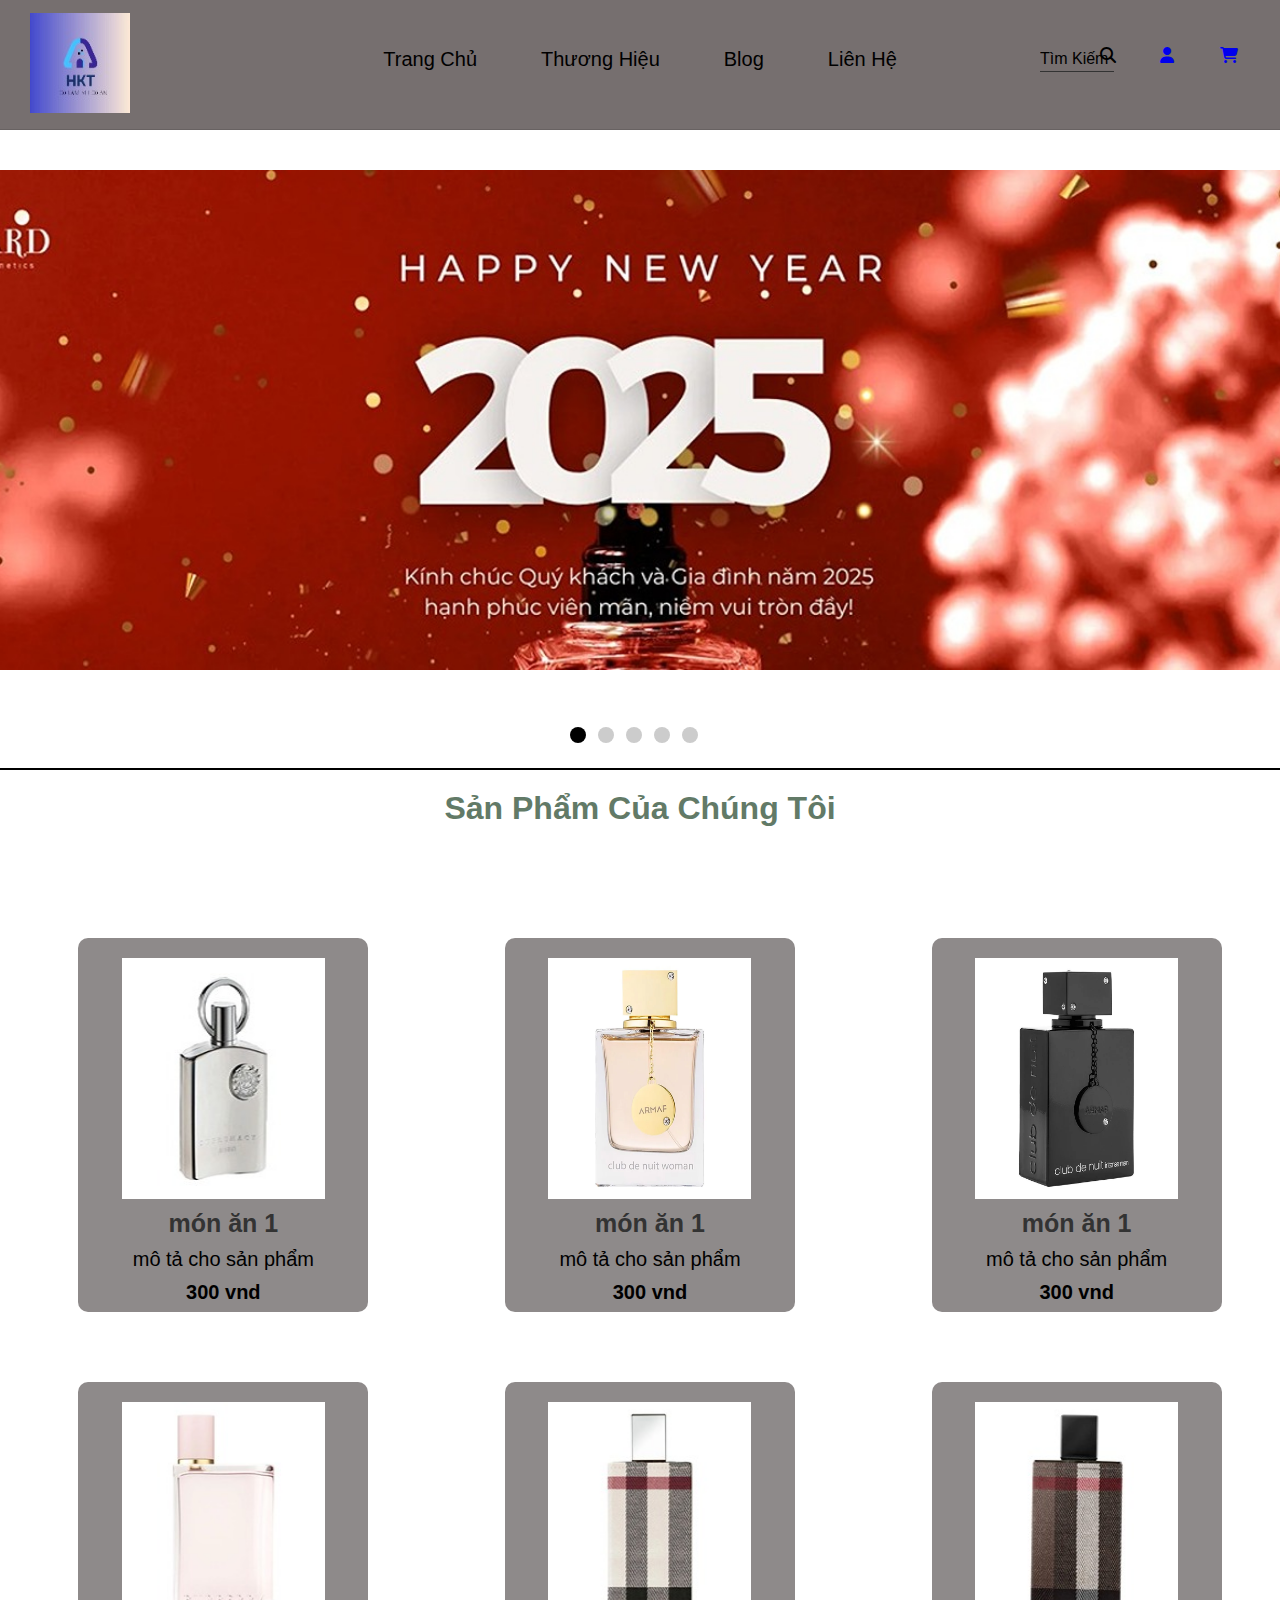
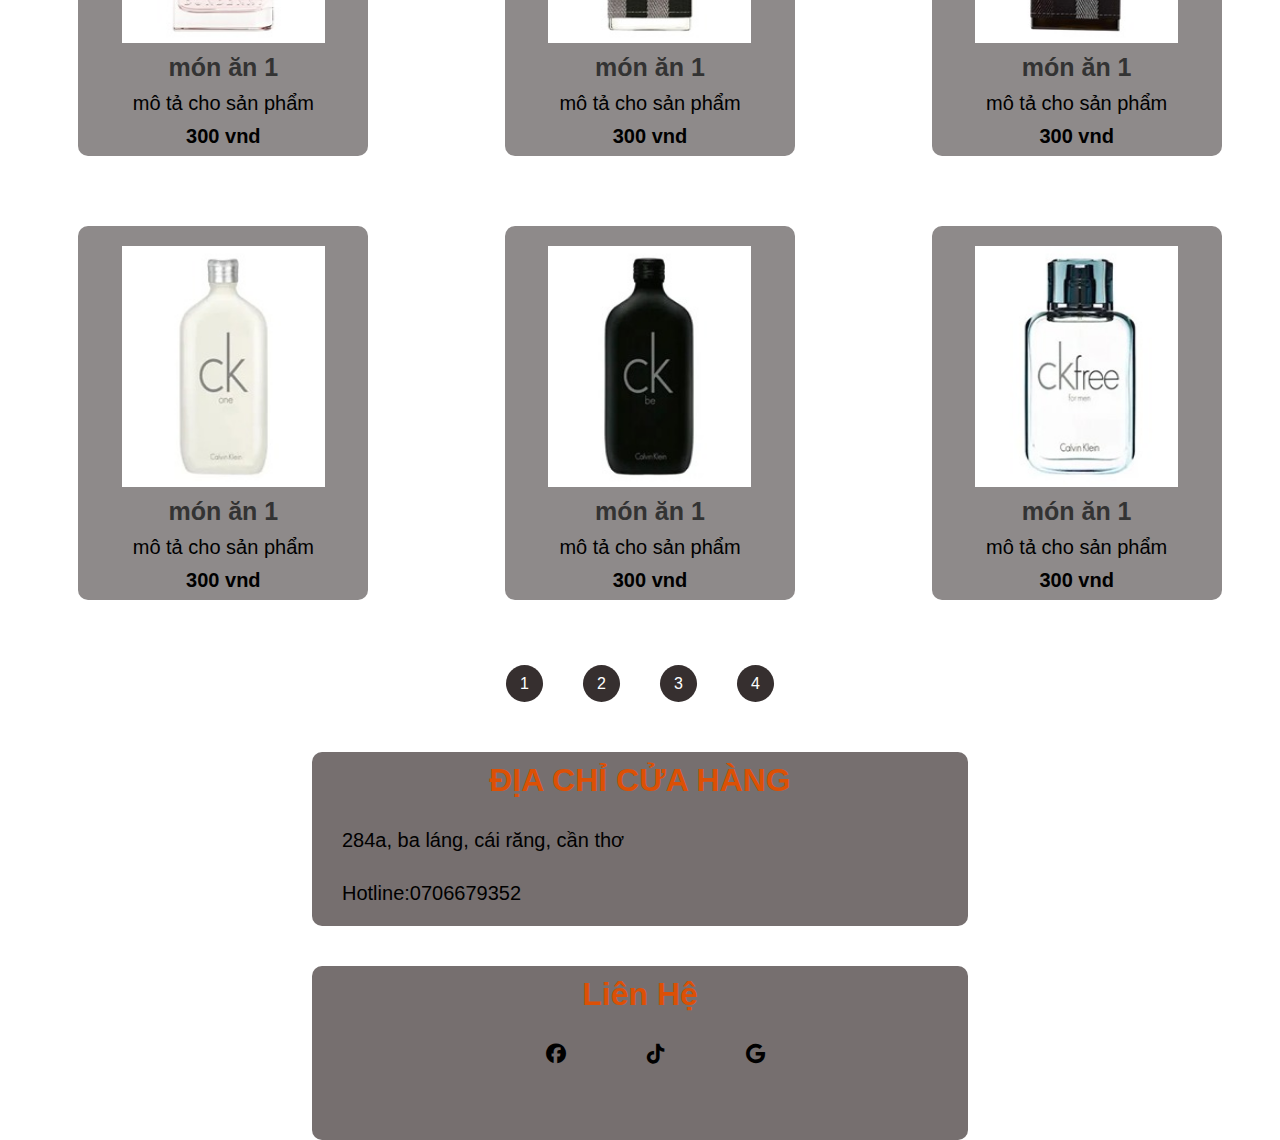
<file: index.html>
<!DOCTYPE html>
<html lang="en">
  <head>
    <meta charset="UTF-8" />
    <meta name="viewport" content="width=device-width, initial-scale=1.0" />
    <title>wed Nguuu</title>
    <link rel="stylesheet" href="style.css" />
    <link
      rel="stylesheet"
      href="https://cdnjs.cloudflare.com/ajax/libs/font-awesome/6.7.2/css/all.min.css"
      integrity="sha512-Evv84Mr4kqVGRNSgIGL/F/aIDqQb7xQ2vcrdIwxfjThSH8CSR7PBEakCr51Ck+w+/U6swU2Im1vVX0SVk9ABhg=="
      crossorigin="anonymous"
      referrerpolicy="no-referrer"
    />
    <link
      rel="stylesheet"
      href="https://cdnjs.cloudflare.com/ajax/libs/font-awesome/6.7.0/css/all.min.css"
      integrity="sha512-9xKTRVabjVeZmc+GUW8GgSmcREDunMM+Dt/GrzchfN8tkwHizc5RP4Ok/MXFFy5rIjJjzhndFScTceq5e6GvVQ=="
      crossorigin="anonymous"
      referrerpolicy="no-referrer"
    />
  </head>
  <body>
    <div id="wrapper">
      <header id="header">
        <div href="" class="logo">
          <img src="image/logo.jpg2.jfif" alt="" />
        </div>
        <div id="menu" class="hidden">
          <li class="item"><a href="index.html">Trang Chủ</a></li>
          <li class="item">
            <a href="#" class="brand">Thương Hiệu</a>
            <!-- Brand Form -->
            <div id="form-brand" class="overlay">
              <div class="form-content">
                <h2>Danh sách thương hiệu</h2>
                <ul class="list-brand">
                  <li class="item">
                    <a href="afnan.html">
                      <img src="/image/th_1_11zon.jpeg" alt="Brand 1" />
                    </a>
                  </li>
                  <li class="item">
                    <a href="">
                      <img src="/image/th_2_11zon.jpeg" alt="Brand 2" />
                    </a>
                  </li>
                  <li class="item">
                    <a href="">
                      <img src="/image/th_3_11zon.jpeg" alt="Brand 3" />
                    </a>
                  </li>
                  <li class="item">
                    <a href="">
                      <img src="/image/th_5_11zon.jpeg" alt="Brand 3" />
                    </a>
                  </li>
                </ul>
                <button class="close-btn">Đóng</button>
              </div>
            </div>
          </li>
          <li class="item"><a href="">Blog</a></li>
          <li class="item"><a href="">Liên Hệ</a></li>
        </div>
        <div id="actions">
          <li class="item">
            <input type="text" placeholder="Tìm Kiếm" class="search" /><i
              class="fa-solid fa-magnifying-glass"
            ></i>
          </li>
          <li class="item">
            <a href="login.html"><i class="fa-solid fa-user"></i></a>
          </li>
          <li class="item">
            <a href="cart.html"><i class="fa-solid fa-cart-shopping"></i></a>
          </li>
        </div>
      </header>
      <div id="banner">
        <div class="aspect">
          <img src="/image/br1.jpeg" />
          <img src="/image/br2.jpg" />
          <img src="/image/br3.jpg" />
          <img src="/image/br4.jpg" />
          <img src="/image/br5.jpg" />
        </div>
        <div class="dot-container">
          <div class="dot active"></div>
          <div class="dot"></div>
          <div class="dot"></div>
          <div class="dot"></div>
          <div class="dot"></div>
        </div>
      </div>
      <div id="wp-products">
        <h2>Sản Phẩm Của Chúng Tôi</h2>
        <div id="list-products">
          <div class="item">
            <a href="chitiet.html"><img src="image/sp_1.jpeg" alt="" /></a>
            <div class="name">món ăn 1</div>
            <div class="decs">mô tả cho sản phẩm</div>
            <div class="price">300 vnd</div>
          </div>
          <div class="item">
            <a href="chitiet.html"><img src="image/sp12.webp" alt="" /></a>
            <div class="name">món ăn 1</div>
            <div class="decs">mô tả cho sản phẩm</div>
            <div class="price">300 vnd</div>
          </div>
          <div class="item">
            <img src="image/sp13.webp" alt="" />
            <div class="name">món ăn 1</div>
            <div class="decs">mô tả cho sản phẩm</div>
            <div class="price">300 vnd</div>
          </div>
          <div class="item">
            <img src="image/sp5_11zon.jpeg" alt="" />
            <div class="name">món ăn 1</div>
            <div class="decs">mô tả cho sản phẩm</div>
            <div class="price">300 vnd</div>
          </div>
          <div class="item">
            <img src="image/sp6_11zon.jpeg" alt="" />
            <div class="name">món ăn 1</div>
            <div class="decs">mô tả cho sản phẩm</div>
            <div class="price">300 vnd</div>
          </div>
          <div class="item">
            <img src="image/sp7_11zon.jpeg" alt="" />
            <div class="name">món ăn 1</div>
            <div class="decs">mô tả cho sản phẩm</div>
            <div class="price">300 vnd</div>
          </div>
          <div class="item">
            <img src="image/sp8_11zon.jpeg" alt="" />
            <div class="name">món ăn 1</div>
            <div class="decs">mô tả cho sản phẩm</div>
            <div class="price">300 vnd</div>
          </div>
          <div class="item">
            <img src="image/sp9_11zon.jpeg" alt="" />
            <div class="name">món ăn 1</div>
            <div class="decs">mô tả cho sản phẩm</div>
            <div class="price">300 vnd</div>
          </div>
          <div class="item">
            <img src="image/sp10_11zon.jpeg" alt="" />
            <div class="name">món ăn 1</div>
            <div class="decs">mô tả cho sản phẩm</div>
            <div class="price">300 vnd</div>
          </div>
        </div>
        <div class="list-pace">
          <div class="item">
            <a href="">1</a>
          </div>
          <div class="item">
            <a href="">2</a>
          </div>
          <div class="item">
            <a href="">3</a>
          </div>
          <div class="item">
            <a href="">4</a>
          </div>
        </div>
      </div>
      <div id="footer">
        <ul id="footer-tile">
          <div class="item">
            <h3>ĐỊA CHỈ CỬA HÀNG</h3>
            <div class="address">284a, ba láng, cái răng, cần thơ</div>
            <div class="phone">Hotline:0706679352</div>
          </div>
          <div class="item">
            <h3>Liên Hệ</h3>
            <ul id="icon">
              <div id="faceb" class="fb">
                <i class="fa-brands fa-facebook"></i>
              </div>
              <div id="tikk" class="tiktok">
                <i class="fa-brands fa-tiktok"></i>
              </div>
              <div id="gg"><i class="fa-brands fa-google"></i></div>
            </ul>
          </div>
        </ul>
      </div>
    </div>
    <script src="script.js"></script>
  </body>
</html>
</file>
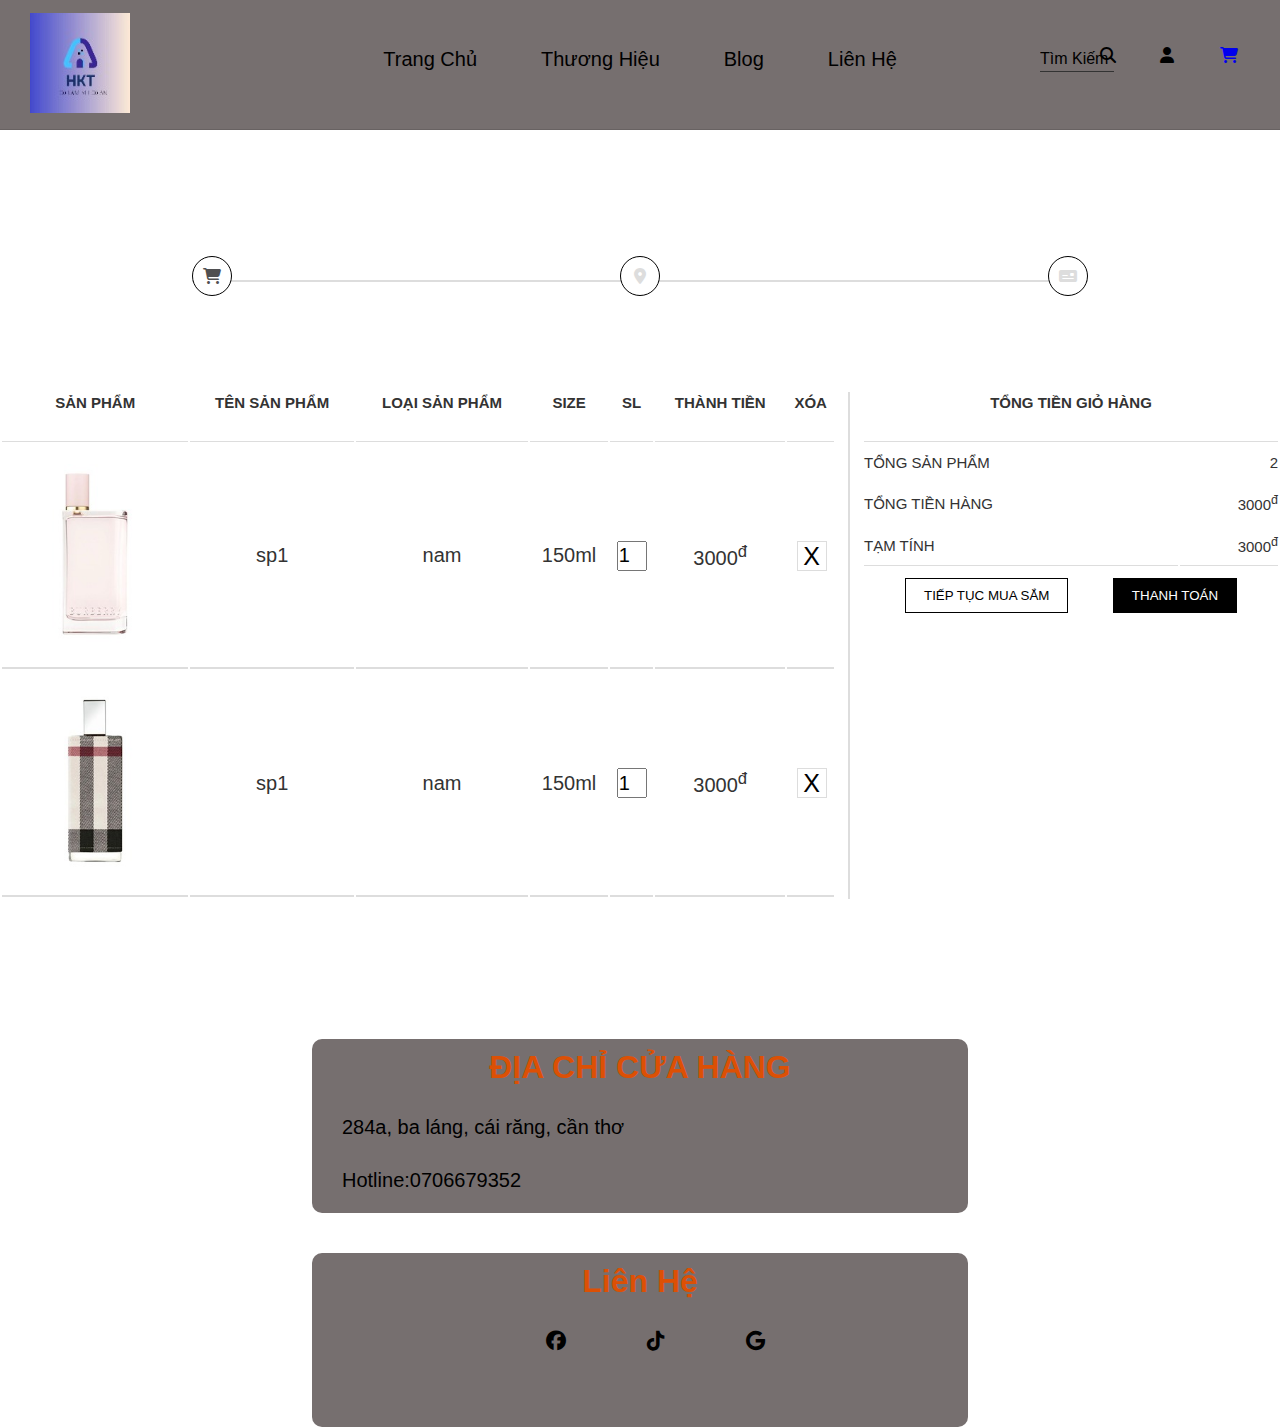
<file: cart.html>
<!DOCTYPE html>
<html lang="en">
    <head>
            <meta charset="UTF-8" />
            <meta name="viewport" content="width=device-width, initial-scale=1.0" />
            <title>wed Nguuu</title>
            <link rel="stylesheet" href="style.css" />
            <link
            rel="stylesheet"
            href="https://cdnjs.cloudflare.com/ajax/libs/font-awesome/6.7.2/css/all.min.css"
            integrity="sha512-Evv84Mr4kqVGRNSgIGL/F/aIDqQb7xQ2vcrdIwxfjThSH8CSR7PBEakCr51Ck+w+/U6swU2Im1vVX0SVk9ABhg=="
            crossorigin="anonymous"
            referrerpolicy="no-referrer"
            />
            <link
            rel="stylesheet"
            href="https://cdnjs.cloudflare.com/ajax/libs/font-awesome/6.7.0/css/all.min.css"
            integrity="sha512-9xKTRVabjVeZmc+GUW8GgSmcREDunMM+Dt/GrzchfN8tkwHizc5RP4Ok/MXFFy5rIjJjzhndFScTceq5e6GvVQ=="
            crossorigin="anonymous"
            referrerpolicy="no-referrer"
            />
    </head>
        <body>
            <div id="wrapper">
                <header id="header">
                    <div href="" class="logo">
                    <img src="image/logo.jpg2.jfif" alt="" />
                    </div>
                    <div id="menu" class="hidden">
                    <li class="item"><a href="index.html">Trang Chủ</a></li>
                    <li class="item">
                        <a href="#" class="brand">Thương Hiệu</a>
                        <!-- Brand Form -->
                        <div id="form-brand" class="overlay">
                        <div class="form-content">
                            <h2>Danh sách thương hiệu</h2>
                            <ul class="list-brand">
                            <li class="item">
                                <a href="">
                                <img src="/image/th_1_11zon.jpeg" alt="Brand 1" />
                                </a>
                            </li>
                            <li class="item">
                                <a href="">
                                <img src="/image/th_2_11zon.jpeg" alt="Brand 2" />
                                </a>
                            </li>
                            <li class="item">
                                <a href="">
                                <img src="/image/th_3_11zon.jpeg" alt="Brand 3" />
                                </a>
                            </li>
                            <li class="item">
                                <a href="">
                                <img src="/image/th_5_11zon.jpeg" alt="Brand 3" />
                                </a>
                            </li>
                            </ul>
                            <button class="close-btn">Đóng</button>
                        </div>
                        </div>
                    </li>
                    <li class="item"><a href="">Blog</a></li>
                    <li class="item"><a href="">Liên Hệ</a></li>
                    </div>
                    <div id="actions">
                    <li class="item">
                        <input type="text" placeholder="Tìm Kiếm" class="search"/><i
                        class="fa-solid fa-magnifying-glass"
                        ></i>
                    </li>
                    <li class="item"><i class="fa-solid fa-user"></i></li>
                    <li class="item"><a href="cart.html"><i class="fa-solid fa-cart-shopping"></i></a></li>
                    </div>
                </header>
                <!--------------------cart-->
                <section class="cart">
                    <div class="container">
                        <div class="cart-top-wrap">
                            <div class="cart-top">
                                <div class="cart-top-cart cart-top-item">
                                    <i class="fa-solid fa-cart-shopping"></i>
                                </div>
                                <div class="cart-top-adress cart-top-item">
                                    <i class="fa-solid fa-location-dot"></i>
                                </div>
                                <div class="cart-top-payment cart-top-item">
                                    <i class="fa-solid fa-money-check"></i>
                                </div>
                            </div>
                        </div>
                    </div>
                    <div class="container">
                        <div class="cart-container-row">
                            <div class="cart-container-left">
                                <table>
                                    <tr>
                                        <th>Sản Phẩm</th>
                                        <th>Tên Sản Phẩm</th>
                                        <th>Loại sản Phẩm</th>
                                        <th>Size </th>
                                        <th>SL</th>
                                        <th>Thành Tiền </th>
                                        <th>Xóa </th>
                                    </tr>
                                    <tr>
                                        <td><img src="/image/sp5_11zon.jpeg"></td>
                                        <td><p>sp1</p></td>
                                        <td><p>nam</p></td>
                                        <td><p>150ml</p></td>
                                        <td><input type="number" value="1" min="1"></td>
                                        <td><p>3000<sup>đ </sup></p></td>
                                        <td><span>X</span></td>
                                    </tr>
                                    <tr>
                                        <td><img src="/image/sp6_11zon.jpeg"></td>
                                        <td><p>sp1</p></td>
                                        <td><p>nam</p></td>
                                        <td><p>150ml</p></td>
                                        <td><input type="number" value="1" min="1"></td>
                                        <td><p>3000<sup>đ </sup></p></td>
                                        <td><span>X</span></td>
                                    </tr>
                                </table>
                            </div>
                            <div class="cart-container-right">
                                <table>
                                    <tr>
                                        <th colspan="2">TỔNG TIỀN GIỎ HÀNG  </th>
                                    </tr>
                                    <tr>
                                        <td>TỔNG SẢN PHẨM</td>
                                        <td>2</td>
                                    </tr>
                                    <tr>
                                        <td>TỔNG TIỀN HÀNG</td>
                                        <td><p>3000<sup>đ </sup></p></td>
                                    </tr>
                                    <tr>
                                        <td>TẠM TÍNH</td>
                                        <td><p>3000<sup>đ </sup></p></td>
                                    </tr>
                                </table>
                                <div class="cart-content-right-button">
                                    <a href="index.html"><button class="btn1">TIẾP TỤC MUA SẮM</button></a>
                                    <a href="delivery.html"><button class="btn2">THANH TOÁN </button></a>
                                </div>
                            </div>
                        </div>
                    </div>
                </section>
                <!-------------footer-->
                <section>
                    <div id="footer">
                    <ul id="footer-tile">
                    <div class="item">
                        <h3>ĐỊA CHỈ CỬA HÀNG</h3>
                        <div class="address">284a, ba láng, cái răng, cần thơ</div>
                        <div class="phone">Hotline:0706679352</div>
                    </div>
                    <div class="item">
                        <h3>Liên Hệ</h3>
                        <ul id="icon">
                        <div class="fb"><i class="fa-brands fa-facebook"></i></div>
                        <div class="tiktok"><i class="fa-brands fa-tiktok"></i></div>
                        <div id="gg">
                            <a "><i class="fa-brands fa-google"></i></a>
                        </div>
                        </ul>
                    </div>
                    </ul>
                </div>
                </section>
            </div>
            <script src="script.js"></script> 
        </body>
    </html>
</file>
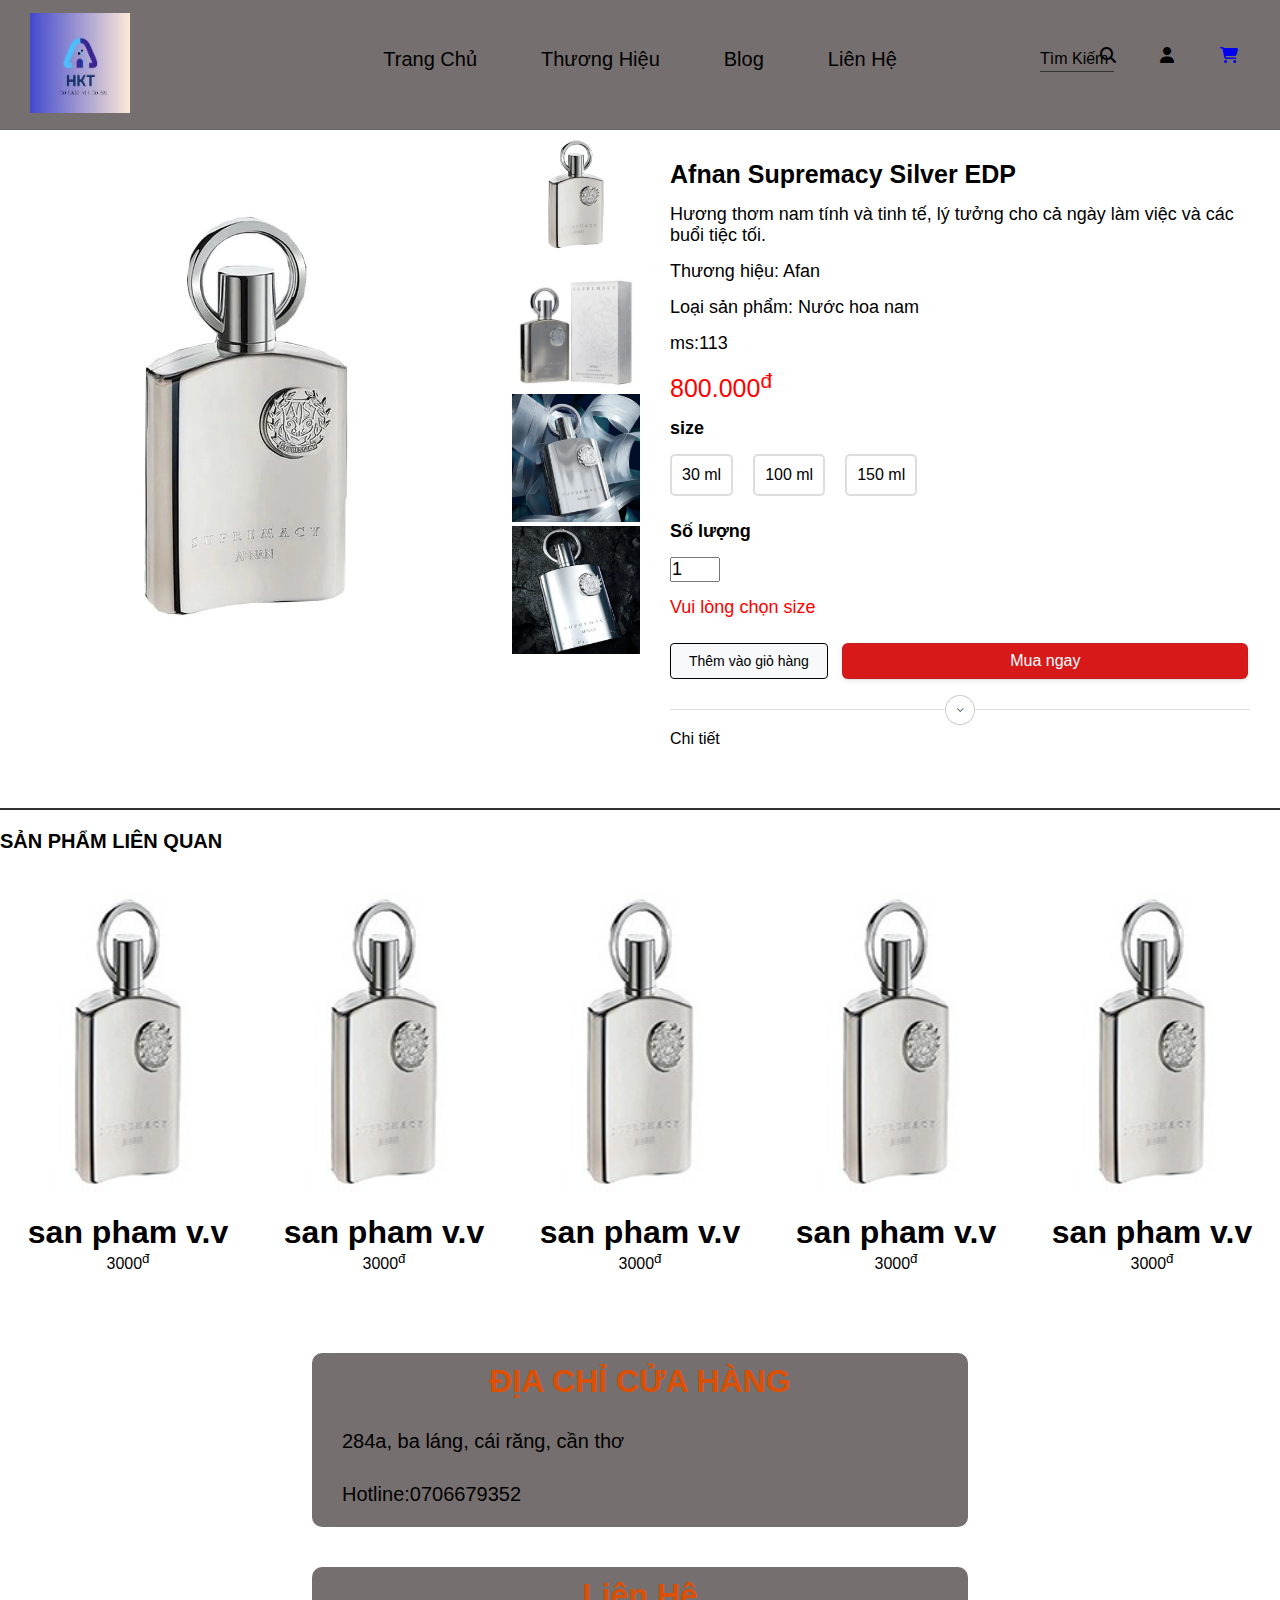
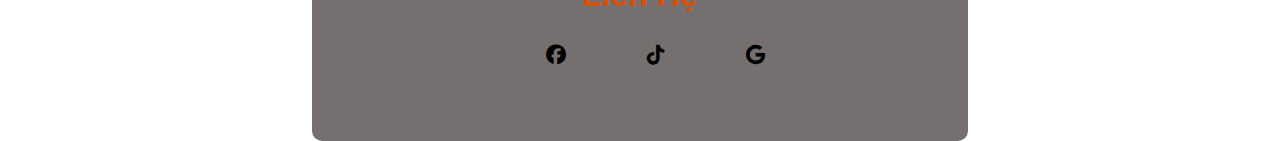
<file: chitiet.html>
<!DOCTYPE html>
<html lang="en">
  <head>
    <meta charset="UTF-8" />
    <meta name="viewport" content="width=device-width, initial-scale=1.0" />
    <title>wed Nguuu</title>
    <link rel="stylesheet" href="style.css" />
    <link
      rel="stylesheet"
      href="https://cdnjs.cloudflare.com/ajax/libs/font-awesome/6.7.2/css/all.min.css"
      integrity="sha512-Evv84Mr4kqVGRNSgIGL/F/aIDqQb7xQ2vcrdIwxfjThSH8CSR7PBEakCr51Ck+w+/U6swU2Im1vVX0SVk9ABhg=="
      crossorigin="anonymous"
      referrerpolicy="no-referrer"
    />
    <link
      rel="stylesheet"
      href="https://cdnjs.cloudflare.com/ajax/libs/font-awesome/6.7.0/css/all.min.css"
      integrity="sha512-9xKTRVabjVeZmc+GUW8GgSmcREDunMM+Dt/GrzchfN8tkwHizc5RP4Ok/MXFFy5rIjJjzhndFScTceq5e6GvVQ=="
      crossorigin="anonymous"
      referrerpolicy="no-referrer"
    />
  </head>
  <body>
    <div id="wrapper">
      <header id="header">
        <div href="" class="logo">
          <img src="image/logo.jpg2.jfif" alt="" />
        </div>
        <div id="menu" class="hidden">
          <li class="item"><a href="index.html">Trang Chủ</a></li>
          <li class="item">
            <a href="#" class="brand">Thương Hiệu</a>
            <!-- Brand Form -->
            <div id="form-brand" class="overlay">
              <div class="form-content">
                <h2>Danh sách thương hiệu</h2>
                <ul class="list-brand">
                  <li class="item">
                    <a href="">
                      <img src="/image/th_1_11zon.jpeg" alt="Brand 1" />
                    </a>
                  </li>
                  <li class="item">
                    <a href="">
                      <img src="/image/th_2_11zon.jpeg" alt="Brand 2" />
                    </a>
                  </li>
                  <li class="item">
                    <a href="">
                      <img src="/image/th_3_11zon.jpeg" alt="Brand 3" />
                    </a>
                  </li>
                  <li class="item">
                    <a href="">
                      <img src="/image/th_5_11zon.jpeg" alt="Brand 3" />
                    </a>
                  </li>
                </ul>
                <button class="close-btn">Đóng</button>
              </div>
            </div>
          </li>
          <li class="item"><a href="">Blog</a></li>
          <li class="item"><a href="">Liên Hệ</a></li>
        </div>
        <div id="actions">
          <li class="item">
            <input type="text" placeholder="Tìm Kiếm" class="search"/><i
            class="fa-solid fa-magnifying-glass"
            ></i>
        </li>
          <li class="item"><i class="fa-solid fa-user"></i></li>
          <li class="item"><a href="cart.html"><i class="fa-solid fa-cart-shopping"></i></a></li>
        </div>
      </header>
      <section class="products">
        <div class="contaner">
          <div class="products-content">
            <div class="products-left">
              <div class="products-left-big-img">
                <img src="image/afnan_1.jpg" alt="" />
              </div>
              <div class="products-left-small-img">
                <img src="image/afnan_1.jpg" alt="" />
                <img src="image/afnan_2-300x300.jpg" alt="" />
                <img src="image/afnanr_3.jpg" alt="" />
                <img src="image/afnan_4.jpg" alt="" />
              </div>
            </div>
            <div class="products-right">
              <div class="products-right-name">
                <h2>Afnan Supremacy Silver EDP</h2>
                <p>
                  Hương thơm nam tính và tinh tế, lý tưởng cho cả ngày làm việc
                  và các buổi tiệc tối.
                </p>
                <p>Thương hiệu: Afan</p>
                <p>Loại sản phẩm: Nước hoa nam</p>
                <p>ms:113</p>
              </div>
              <div class="products-right-price">
                <p>800.000<sup>đ</sup></p>
              </div>
              <div class="products-right-size">
                <p style="font-weight: bold">size</p>
                <div class="size">
                  <div class="size-option" onclick="selectSize(this)">
                      30 ml
                  </div>
                  <div class="size-option" onclick="selectSize(this)">
                      100 ml
                  </div>
                  <div class="size-option" onclick="selectSize(this)">
                      150 ml
                  </div>
              </div>
              </div>
              <div class="quantity">
                <p style="font-weight: bold">Số lượng</p>
                <input type="number" min="0" value="1" />
                <p style="color: red">Vui lòng chọn size</p>
              </div>
              <div class="products-content-button">
                <button>Thêm vào giỏ hàng</button>
                <button>Mua ngay</button>
              </div>

              <div class="products-content-button-detail">
                <div class="products-content-button-top" onclick="btnchitiet()">
                  <img src="image/image-down.png" alt="" />
                </div>
                <div class="products-content-button-tile-content">
                  <p>Chi tiết</p>
                </div>

                <div class="product-content-button-tile"></div>
                <div
                  class="product-content-button-tile-detail"
                  style="line-height: 1.5"
                >
                  <div class="product-content-button-tile-detail-chitiet">
                    <p>Xuất xứ: Pháp</p>
                    <p>Năm phát hành: 2017</p>
                    <p>Nồng độ: Eau de Parfum (EDP)</p>
                    <p>Nhóm hương: Hoa Cỏ</p>
                    <p>Nhà chế tác: Quentin Bisch</p>
                    <p>
                      Phong cách: Lãng mạn (Romantic), Nữ tính (Feminine), Thoải
                      mái (Casual), Tươi mát (Fresh)
                    </p>
                    <p>Dịp sử dụng: Hàng ngày, Văn phòng, Mùa hè, Du lịch</p>

                    Parfums De Marly Delina là một chai nước hoa thuộc nhóm
                    hương Floral Fruity, ra mắt năm 2017. Được sáng tạo bởi nhà
                    pha chế nổi tiếng Quentin Bisch, Delina nổi bật với sự hòa
                    quyện hoàn hảo của các hương liệu tinh túy, mang lại một mùi
                    hương tinh tế và quyến rũ. <br />
                    Delina mở đầu với sự tươi mát của Rhubarb, Lychee và
                    Bergamot, tạo nên một cảm giác sảng khoái ngay từ những nốt
                    hương đầu tiên. Khi bước vào tầng hương giữa, mùi hương của
                    hoa hồng Thổ Nhĩ Kỳ và hoa mẫu đơn kết hợp với vanilla và xạ
                    hương, mang lại cảm giác ngọt ngào, nữ tính nhưng không kém
                    phần sang trọng. Cuối cùng, tầng hương cuối với Cashmeran,
                    Cedar và Haitian Vetiver, thêm vào một chút hương khói của
                    Incense, làm cho mùi hương trở nên ấm áp, bền lâu và lôi
                    cuốn. <br />
                    Hương thơm của Delina mang lại cảm giác thanh lịch và lôi
                    cuốn, phù hợp với môi trường sang trọng như các sự kiện quan
                    trọng, buổi tiệc tối hoặc các buổi hẹn hò lãng mạn. Đây là
                    một mùi hương dễ gây ấn tượng và làm say đắm lòng người.
                    <br />
                    Thuộc nhóm hương Floral Fruity, Delina phù hợp với những
                    người phụ nữ yêu thích sự nữ tính, tinh tế và lãng mạn.
                    Những người sử dụng mùi hương này thường có gu thẩm mỹ cao,
                    biết cách chăm chút cho bản thân và luôn muốn tạo ra ấn
                    tượng đặc biệt trong mắt người đối diện. Họ là những người
                    tự tin, thanh lịch và không ngại nổi bật.
                  </div>
                </div>
              </div>
            </div>
          </div>
        </div>
      </section>
      <!-----------------product-ralated----------->

      <section class="product-relate">
        <div class="product-related-tile">
          <p>SẢN PHẨM LIÊN QUAN</p>
        </div>
        <div class="product-content">
          <div class="product-content-item">
            <a href="chitiet.html"><img src="image/sp_1.jpeg" alt="" /></a>
            <h1>san pham v.v</h1>
            <p>3000<sup>đ</sup></p>
          </div>
          <div class="product-content-item">
            <a href="chitiet.html"><img src="image/sp_1.jpeg" alt="" /></a>
            <h1>san pham v.v</h1>
            <p>3000<sup>đ</sup></p>
          </div>
          <div class="product-content-item">
            <a href="chitiet.html"><img src="image/sp_1.jpeg" alt="" /></a>
            <h1>san pham v.v</h1>
            <p>3000<sup>đ</sup></p>
          </div>
          <div class="product-content-item">
            <a href="chitiet.html"><img src="image/sp_1.jpeg" alt="" /></a>
            <h1>san pham v.v</h1>
            <p>3000<sup>đ</sup></p>
          </div>
          <div class="product-content-item">
            <a href="chitiet.html"><img src="image/sp_1.jpeg" alt="" /></a>
            <h1>san pham v.v</h1>
            <p>3000<sup>đ</sup></p>
          </div>
        </div>
      </section>
      <section>
        <div id="footer">
        <ul id="footer-tile">
          <div class="item">
            <h3>ĐỊA CHỈ CỬA HÀNG</h3>
            <div class="address">284a, ba láng, cái răng, cần thơ</div>
            <div class="phone">Hotline:0706679352</div>
          </div>
          <div class="item">
            <h3>Liên Hệ</h3>
            <ul id="icon">
              <div class="fb"><i class="fa-brands fa-facebook"></i></div>
              <div class="tiktok"><i class="fa-brands fa-tiktok"></i></div>
              <div id="gg">
                <a "><i class="fa-brands fa-google"></i></a>
              </div>
            </ul>
          </div>
        </ul>
      </div>
      </section>
    </div>
    <script src="script.js" >
    </script>
  </body>
</html>
</file>
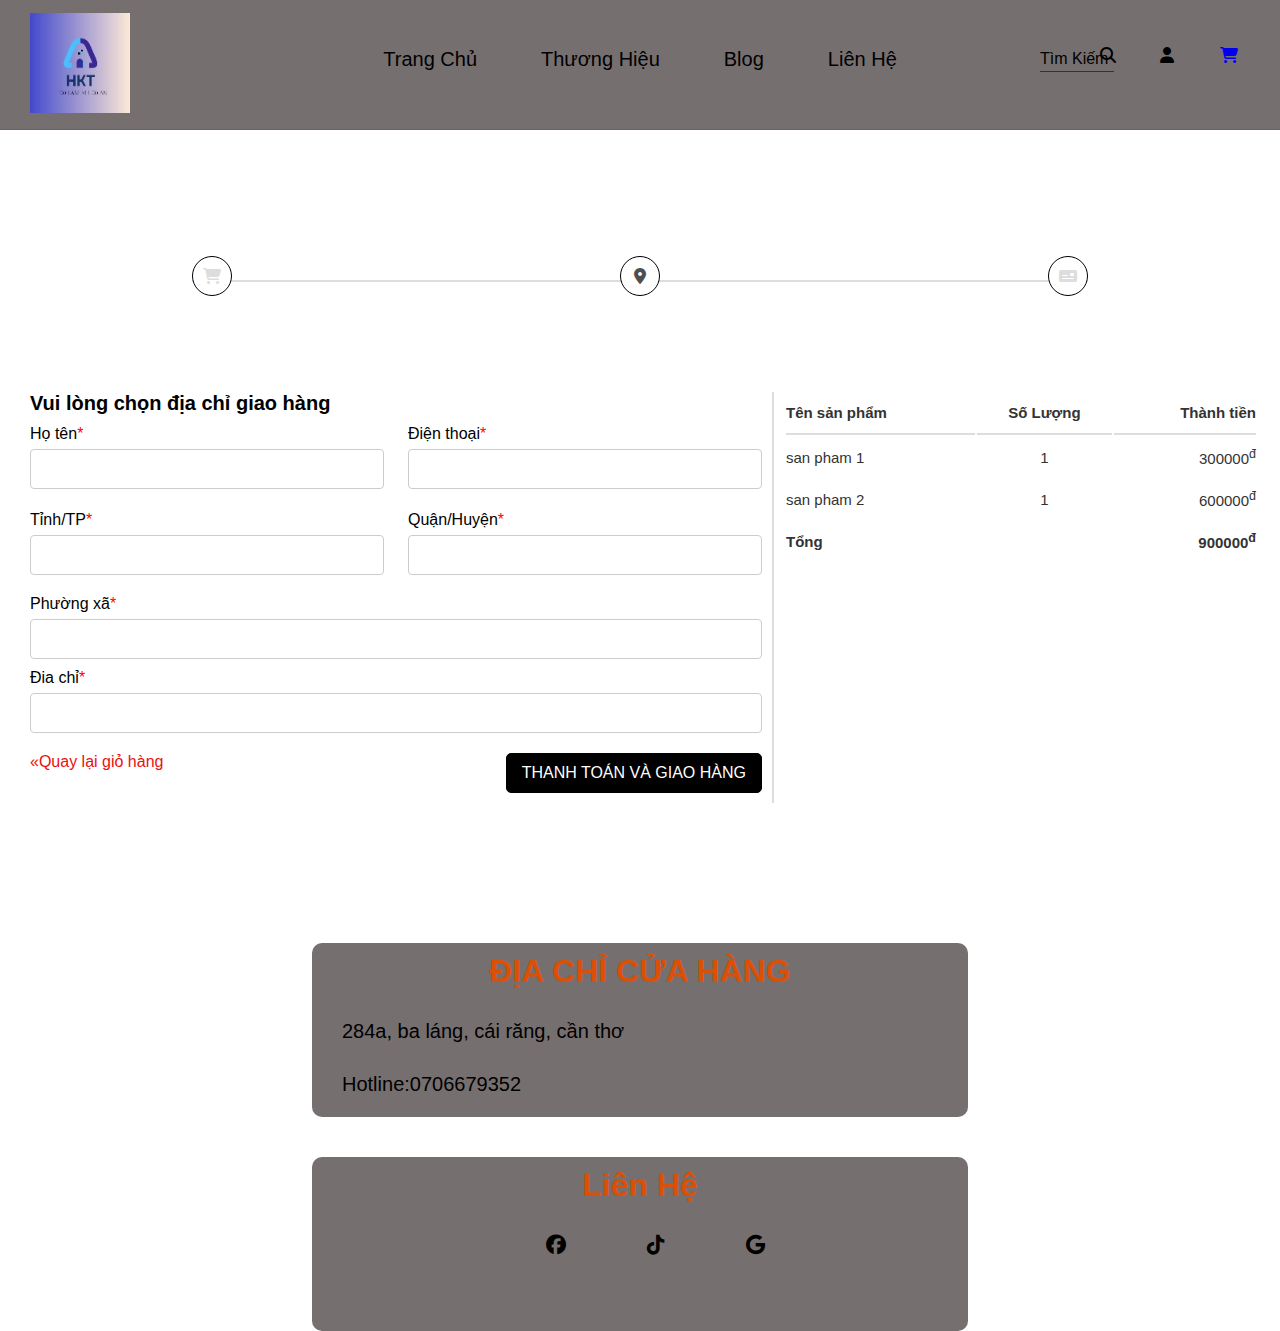
<file: delivery.html>
<!DOCTYPE html>
<html lang="en">
    <head>
            <meta charset="UTF-8" />
            <meta name="viewport" content="width=device-width, initial-scale=1.0" />
            <title>wed Nguuu</title>
            <link rel="stylesheet" href="style.css" />
            <link
            rel="stylesheet"
            href="https://cdnjs.cloudflare.com/ajax/libs/font-awesome/6.7.2/css/all.min.css"
            integrity="sha512-Evv84Mr4kqVGRNSgIGL/F/aIDqQb7xQ2vcrdIwxfjThSH8CSR7PBEakCr51Ck+w+/U6swU2Im1vVX0SVk9ABhg=="
            crossorigin="anonymous"
            referrerpolicy="no-referrer"
            />
            <link
            rel="stylesheet"
            href="https://cdnjs.cloudflare.com/ajax/libs/font-awesome/6.7.0/css/all.min.css"
            integrity="sha512-9xKTRVabjVeZmc+GUW8GgSmcREDunMM+Dt/GrzchfN8tkwHizc5RP4Ok/MXFFy5rIjJjzhndFScTceq5e6GvVQ=="
            crossorigin="anonymous"
            referrerpolicy="no-referrer"
            />
    </head>
        <body>
            <div id="wrapper">
                <header id="header">
                    <div href="" class="logo">
                    <img src="image/logo.jpg2.jfif" alt="" />
                    </div>
                    <div id="menu" class="hidden">
                    <li class="item"><a href="index.html">Trang Chủ</a></li>
                    <li class="item">
                        <a href="#" class="brand">Thương Hiệu</a>
                        <!-- Brand Form -->
                        <div id="form-brand" class="overlay">
                        <div class="form-content">
                            <h2>Danh sách thương hiệu</h2>
                            <ul class="list-brand">
                            <li class="item">
                                <a href="">
                                <img src="/image/th_1_11zon.jpeg" alt="Brand 1" />
                                </a>
                            </li>
                            <li class="item">
                                <a href="">
                                <img src="/image/th_2_11zon.jpeg" alt="Brand 2" />
                                </a>
                            </li>
                            <li class="item">
                                <a href="">
                                <img src="/image/th_3_11zon.jpeg" alt="Brand 3" />
                                </a>
                            </li>
                            <li class="item">
                                <a href="">
                                <img src="/image/th_5_11zon.jpeg" alt="Brand 3" />
                                </a>
                            </li>
                            </ul>
                            <button class="close-btn">Đóng</button>
                        </div>
                        </div>
                    </li>
                    <li class="item"><a href="">Blog</a></li>
                    <li class="item"><a href="">Liên Hệ</a></li>
                    </div>
                    <div id="actions">
                    <li class="item">
                        <input type="text" placeholder="Tìm Kiếm" class="search"/><i
                        class="fa-solid fa-magnifying-glass"
                        ></i>
                    </li>
                    <li class="item"><i class="fa-solid fa-user"></i></li>
                    <li class="item"><a href="cart.html"><i class="fa-solid fa-cart-shopping"></i></a></li>
                    </div>
                </header>
                <!--------------------cart-->
                <section class="delivery">
                    <div class="container">
                        <div class="delivery-top-wrap">
                            <div class="delivery-top">
                                <div class="delivery-top-cart delivery-top-item">
                                    <i class="fa-solid fa-cart-shopping"></i>
                                </div>
                                <div class="delivery-top-adress delivery-top-item">
                                    <i class="fa-solid fa-location-dot"></i>
                                </div>
                                <div class="delivery-top-payment delivery-top-item">
                                    <i class="fa-solid fa-money-check"></i>
                                </div>
                            </div>
                        </div>
                    </div>
                    <!----------------------------------------delivery------------------------>
                    <div class="container ">
                        <div class="delivery-content row">
                            <div class="delivery-container-left">
                                <p>Vui lòng chọn địa chỉ giao hàng</p>
                                <div class="delivery-container-left-input-top row">
                                    <div class="delivery-container-left-input-top-item">
                                        <label for="name">Họ tên<span style="color: red;">*</span></label>
                                        <input type="text">
                                    </div>
                                    <div class="delivery-container-left-input-top-item">
                                        <label for="phone">Điện thoại<span style="color: red;">*</span></label>
                                        <input type="text">
                                    </div>
                                    <div class="delivery-container-left-input-top-item">
                                        <label for="address">Tỉnh/TP<span style="color: red;">*</span></label>
                                        <input type="text">
                                    </div>
                                    <div class="delivery-container-left-input-top-item">
                                        <label for="address">Quận/Huyện<span style="color: red;">*</span></label>
                                        <input type="text">
                                    </div>
                                </div>
                                <div class="delivery-container-left-input-bottom">
                                    <label for="address">Phường xã<span style="color: red;">*</span></label>
                                    <input type="text">
                                </div>
                                <div class="delivery-container-left-input-bottom">
                                    <label for="address">Đia chỉ<span style="color: red;">*</span></label>
                                    <input type="text">
                                </div>
                                <div class="delivery-container-left-button row">
                                    <a href="cart.html"><span>&#171;</span>Quay lại giỏ hàng</a>
                                    <a href="payment.html"><button>THANH TOÁN VÀ GIAO HÀNG</button></a>
                                </div>
                                
                            </div>
                            <div class="delivery-container-right">
                                <table>
                                    <tr>
                                        <th>Tên sản phẩm</th>
                                        <th>Số Lượng</th>
                                        <th>Thành tiền</th>
                                    </tr>
                                    <tr>    
                                        <td>san pham 1</td>
                                        <td>1</td>
                                        <td>300000<sup>đ</sup></td>
                                    </tr>
                                    <tr>
                                        <td>san pham 2</td>
                                        <td>1</td>
                                        <td>600000<sup>đ</sup></td>
                                    </tr>
                                    <tr>
                                        <td style="font-weight: bold;" colspan="2">Tổng</td>
                                        <td style="font-weight: bold;">900000<sup>đ</sup></td>
                                    </tr>
                                </table>
                            </div>
                        </div>
                        
                    </div>
                </section>
                
                
                <!-------------footer-->
                <section>
                    <div id="footer">
                    <ul id="footer-tile">
                    <div class="item">
                        <h3>ĐỊA CHỈ CỬA HÀNG</h3>
                        <div class="address">284a, ba láng, cái răng, cần thơ</div>
                        <div class="phone">Hotline:0706679352</div>
                    </div>
                    <div class="item">
                        <h3>Liên Hệ</h3>
                        <ul id="icon">
                        <div class="fb"><i class="fa-brands fa-facebook"></i></div>
                        <div class="tiktok"><i class="fa-brands fa-tiktok"></i></div>
                        <div id="gg">
                            <a "><i class="fa-brands fa-google"></i></a>
                        </div>
                        </ul>
                    </div>
                    </ul>
                </div>
                </section>
            </div>
            <script src="script.js"></script> 
        </body>
    </html>
</file>
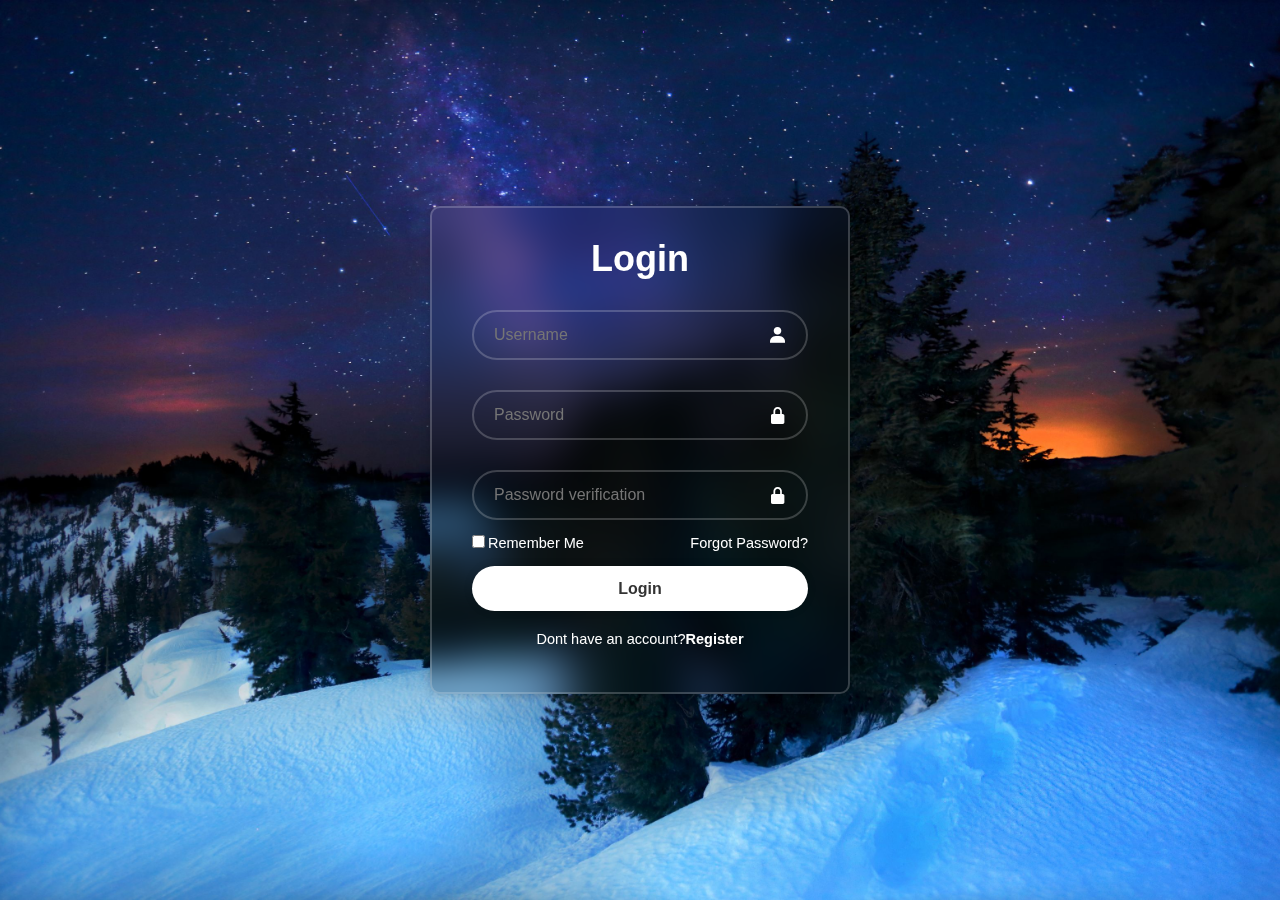
<file: forgotps.html>
<!DOCTYPE html>
<html lang="en">
  <head>
    <meta charset="UTF-8" />
    <meta name="viewport" content="width=device-width, initial-scale=1.0" />
    <title>Document</title>
    <link rel="stylesheet" href="stylelogin.css" />
    <link
      href="https://unpkg.com/boxicons@2.1.4/css/boxicons.min.css"
      rel="stylesheet"
    />
  </head>
  <body>
    <div class="wrapped">
      <form action="">
        <h1>Login</h1>
        <div class="input-box">
          <input type="text" placeholder="Username" required />
          <i class="bx bxs-user"></i>
        </div>
        <div class="input-box">
          <input type="password" placeholder="Password" required />
          <i class="bx bxs-lock-alt"></i>
        </div>
        <div class="input-box">
          <input
            type="password_xacminh"
            placeholder="Password verification"
            required
          />
          <i class="bx bxs-lock-alt"></i>
        </div>
        <div class="remember-forgot">
          <label><input type="checkbox" />Remember Me</label>
          <a href="">Forgot Password?</a>
        </div>
        <button id="btnn" type="submit" class="btn">Login</button>
        <div class="register-link">
          <p>Dont have an account?<a href="#">Register</a></p>
        </div>
      </form>
    </div>
  </body>
</html>
</file>
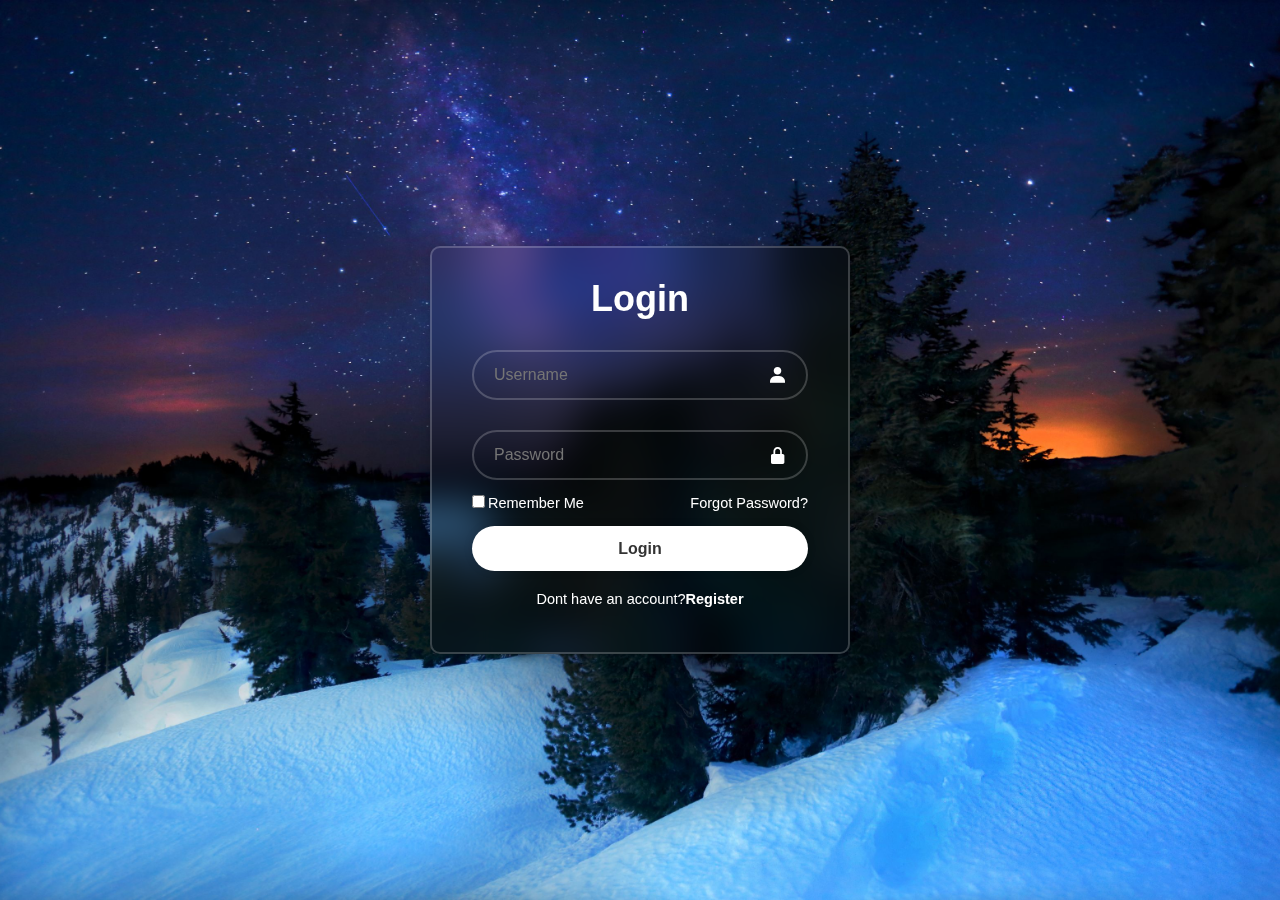
<file: login.html>
<!DOCTYPE html>
<html lang="en">
<head>
    <meta charset="UTF-8">
    <meta name="viewport" content="width=device-width, initial-scale=1.0">
    <title>Document</title>
    <link rel="stylesheet" href="stylelogin.css">
    <link href='https://unpkg.com/boxicons@2.1.4/css/boxicons.min.css' rel='stylesheet'>
</head>
<body>
    <div class="wrapped">
        <form action="">
            <h1>Login</h1>
            <div class="input-box">
                <input type="text" placeholder="Username" required>
                <i class='bx bxs-user'></i>
            </div>
            <div class="input-box">
                <input type="password" placeholder="Password" required>
                <i class='bx bxs-lock-alt' ></i>
            </div>
            <div class="remember-forgot">
                <label><input type="checkbox">Remember Me</label>
                <a href="#">Forgot Password?</a>
            </div>
            <button id="btnn" type="submit" class="btn">Login</button>
            <div class="register-link">
                <p>Dont have an account?<a href="#">Register</a></p>
            </div>
        </form>
    </div>
</body>
</html>
</file>
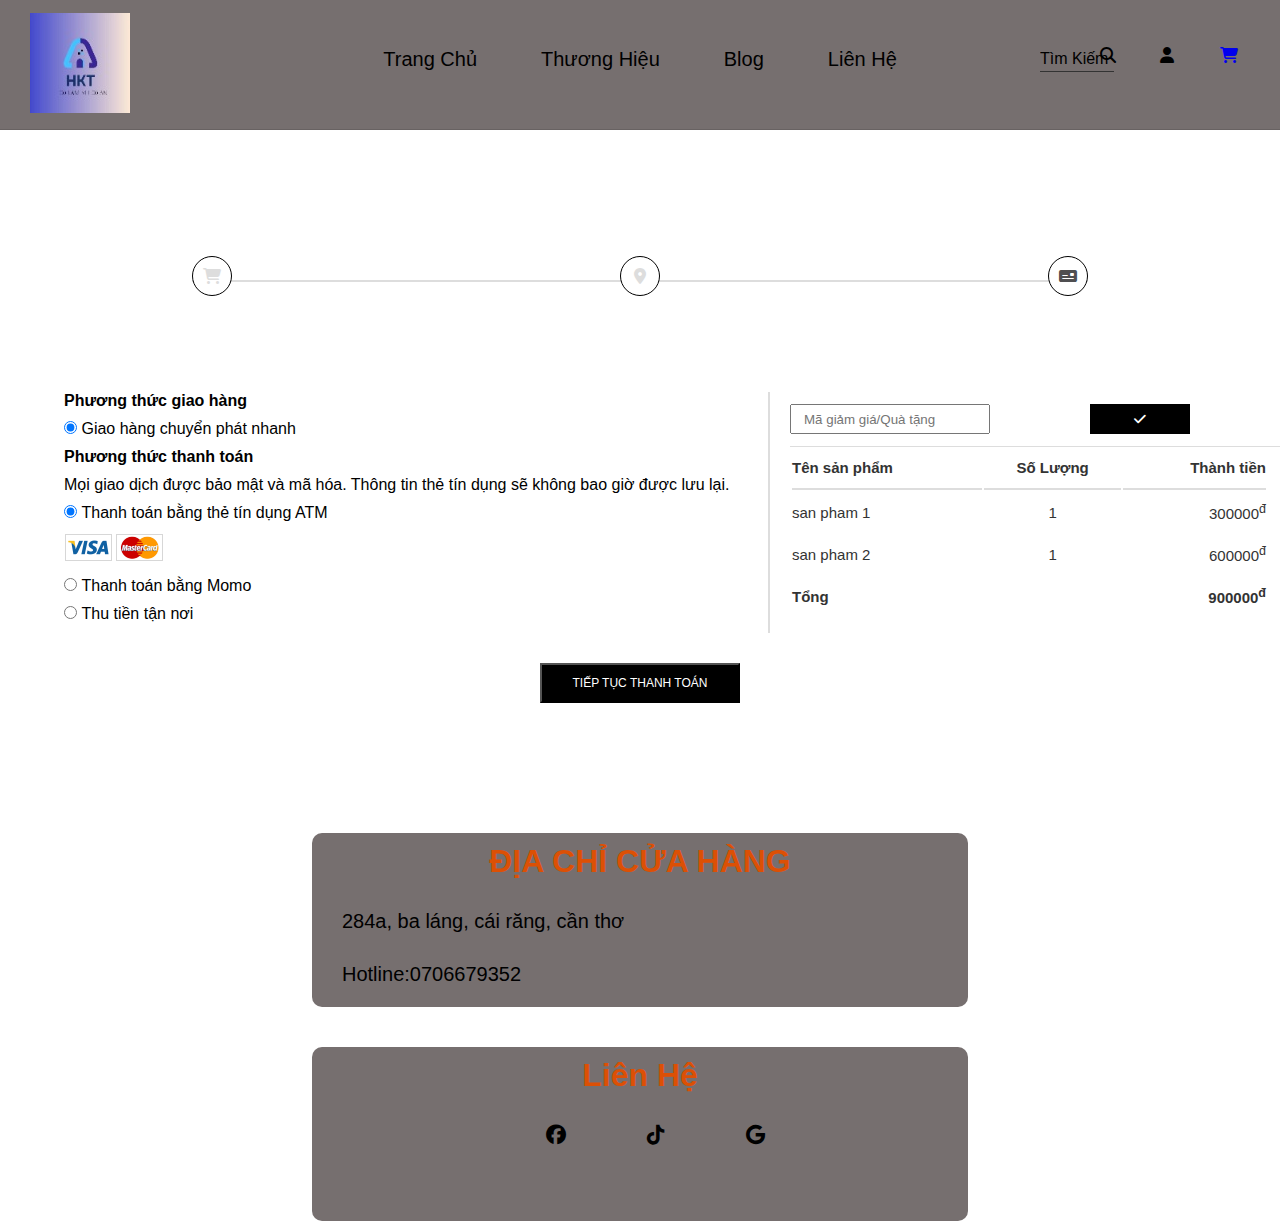
<file: payment.html>
<!DOCTYPE html>
<html lang="en">
    <head>
            <meta charset="UTF-8" />
            <meta name="viewport" content="width=device-width, initial-scale=1.0" />
            <title>wed Nguuu</title>
            <link rel="stylesheet" href="style.css" />
            <link
            rel="stylesheet"
            href="https://cdnjs.cloudflare.com/ajax/libs/font-awesome/6.7.2/css/all.min.css"
            integrity="sha512-Evv84Mr4kqVGRNSgIGL/F/aIDqQb7xQ2vcrdIwxfjThSH8CSR7PBEakCr51Ck+w+/U6swU2Im1vVX0SVk9ABhg=="
            crossorigin="anonymous"
            referrerpolicy="no-referrer"
            />
            <link
            rel="stylesheet"
            href="https://cdnjs.cloudflare.com/ajax/libs/font-awesome/6.7.0/css/all.min.css"
            integrity="sha512-9xKTRVabjVeZmc+GUW8GgSmcREDunMM+Dt/GrzchfN8tkwHizc5RP4Ok/MXFFy5rIjJjzhndFScTceq5e6GvVQ=="
            crossorigin="anonymous"
            referrerpolicy="no-referrer"
            />
    </head>
        <body>
            <div id="wrapper">
                <header id="header">
                    <div href="" class="logo">
                    <img src="image/logo.jpg2.jfif" alt="" />
                    </div>
                    <div id="menu" class="hidden">
                    <li class="item"><a href="index.html">Trang Chủ</a></li>
                    <li class="item">
                        <a href="#" class="brand">Thương Hiệu</a>
                        <!-- Brand Form -->
                        <div id="form-brand" class="overlay">
                        <div class="form-content">
                            <h2>Danh sách thương hiệu</h2>
                            <ul class="list-brand">
                            <li class="item">
                                <a href="">
                                <img src="/image/th_1_11zon.jpeg" alt="Brand 1" />
                                </a>
                            </li>
                            <li class="item">
                                <a href="">
                                <img src="/image/th_2_11zon.jpeg" alt="Brand 2" />
                                </a>
                            </li>
                            <li class="item">
                                <a href="">
                                <img src="/image/th_3_11zon.jpeg" alt="Brand 3" />
                                </a>
                            </li>
                            <li class="item">
                                <a href="">
                                <img src="/image/th_5_11zon.jpeg" alt="Brand 3" />
                                </a>
                            </li>
                            </ul>
                            <button class="close-btn">Đóng</button>
                        </div>
                        </div>
                    </li>
                    <li class="item"><a href="">Blog</a></li>
                    <li class="item"><a href="">Liên Hệ</a></li>
                    </div>
                    <div id="actions">
                    <li class="item">
                        <input type="text" placeholder="Tìm Kiếm" class="search"/><i
                        class="fa-solid fa-magnifying-glass"
                        ></i>
                    </li>
                    <li class="item"><i class="fa-solid fa-user"></i></li>
                    <li class="item"><a href="cart.html"><i class="fa-solid fa-cart-shopping"></i></a></li>
                    </div>
                </header>
                <!--------------------cart-->
                <section class="payment">
                    <div class="container">
                        <div class="payment-top-wrap">
                            <div class="payment-top">
                                <div class="payment-top-cart payment-top-item">
                                    <i class="fa-solid fa-cart-shopping"></i>
                                </div>
                                <div class="payment-top-adress payment-top-item">
                                    <i class="fa-solid fa-location-dot"></i>
                                </div>
                                <div class="payment-top-payment payment-top-item">
                                    <i class="fa-solid fa-money-check"></i>
                                </div>
                            </div>
                        </div>
                    </div>
                    <!----------------------------------------payment------------------------>
                    <div class="container">
                        <div class="payment-content row">
                            <div class="payment-content-left">
                                <div class="payment-content-left-method-delivery">
                                    <p style="font-weight: bold;">Phương thức giao hàng</p>
                                    <div class="payment-content-left-method-delivery-item">
                                        <input checked type="radio">
                                        <label for="">Giao hàng chuyển phát nhanh</label>
                                    </div>
                                </div>
                                <div class="payment-content-left-method-payment">
                                    <p style="font-weight: bold;">Phương thức thanh toán</p>
                                    <p style="font-weight:lighter">Mọi giao dịch được bảo mật và mã hóa. Thông tin thẻ tín dụng sẽ không bao giờ được lưu lại.</p>
                                    <div class="payment-content-left-method-delivery-item">
                                        <input checked name="method-payment" type="radio">
                                        <label for="">Thanh toán bằng thẻ tín dụng ATM</label>
                                    </div>
                                    <div class="payment-content-left-method-delivery-item-img">
                                        <img src="/image/visa.png" alt="">
                                    </div>
                                    <div class="payment-content-left-method-delivery-item">
                                        <input name="method-payment" type="radio">
                                        <label for="">Thanh toán bằng Momo  </label>
                                    </div>
                                    <div class="payment-content-left-method-delivery-item">
                                        <input name="method-payment" type="radio">
                                        <label for="">Thu tiền tận nơi  </label>
                                    </div>
                                </div>
                            </div>
                            <div class="payment-content-right">
                                <div class="payment-content-right-buttom">
                                    <input type="text" placeholder="Mã giảm giá/Quà tặng" >
                                    <button><i class="fa-solid fa-check"></i></button>
                                </div>
                                <div class="payment-container-right">
                                    <table>
                                        <tr>
                                            <th>Tên sản phẩm</th>
                                            <th>Số Lượng</th>
                                            <th>Thành tiền</th>
                                        </tr>
                                        <tr>
                                            <td>san pham 1</td>
                                            <td>1</td>
                                            <td>300000<sup>đ</sup></td>
                                        </tr>
                                        <tr>
                                            <td>san pham 2</td>
                                            <td>1</td>
                                            <td>600000<sup>đ</sup></td>
                                        </tr>
                                        <tr>
                                            <td style="font-weight: bold;" colspan="2">Tổng</td>
                                            <td style="font-weight: bold;">900000<sup>đ</sup></td>
                                        </tr>
                                    </table>
                                </div>
                            </div>
                        </div>
                        <div class="payment-content-right-payment">
                            <button>TIẾP TỤC THANH TOÁN</button>
                        </div>
                    </div>
                    
                </section>
                
                
                <!-------------footer-->
                <section>
                    <div id="footer">
                    <ul id="footer-tile">
                    <div class="item">
                        <h3>ĐỊA CHỈ CỬA HÀNG</h3>
                        <div class="address">284a, ba láng, cái răng, cần thơ</div>
                        <div class="phone">Hotline:0706679352</div>
                    </div>
                    <div class="item">
                        <h3>Liên Hệ</h3>
                        <ul id="icon">
                        <div class="fb"><i class="fa-brands fa-facebook"></i></div>
                        <div class="tiktok"><i class="fa-brands fa-tiktok"></i></div>
                        <div id="gg">
                            <a "><i class="fa-brands fa-google"></i></a>
                        </div>
                        </ul>
                    </div>
                    </ul>
                </div>
                </section>
            </div>
            <script src="script.js"></script> 
        </body>
    </html>
</file>
<file: stylelogin.css>
@import url("https://fonts.googleapis.com/css2?family=Poppins:wght@300;400;500;600;700;800;900&display=swap");
*{
  margin: 0;
  padding: 0;
  box-sizing: border-box;
  font-family: "Poopins", sans-serif;
}
body{
    display: flex;
    justify-content: center;
    align-items: center;
    min-height: 100vh;
    background: url('image/background-login1.jpg') no-repeat center center;
    background-size: cover;
}
.wrapped{
    width: 420px;
    background: transparent;
    border: 2px solid rgba(255, 255, 255, .2);
    backdrop-filter: blur(20px);
    box-shadow: 0 0 10px rgba(0, 0, 0, .2);
    color: #fff;
    border-radius: 10px;
    padding: 30px 40px ;
}
.wrapped h1{
    font-size: 36px;
    text-align: center;
}
.wrapped .input-box{
    position: relative;
    width: 100%;
    height: 50px;
    
    margin: 30px 0;
}
.input-box input{
    width: 100%;
    height: 100%;
    background: transparent;
    border: none;
    outline: none;
    border: 2px solid rgba(255, 255, 255, .2);
    border-radius: 40px;
    font-size: 16px;
    color: #fff;
    padding: 20px 45px 20px 20px;
}
.input-box input ::placeholder{
    color: #fff;
}
.input-box i{
    position: absolute;
    right: 20px;
    top: 50%;
    transform: translateY(-50%);
    font-size: 20px;
}
.wrapped .remember-forgot{
    display: flex;
    justify-content: space-between;
    font-size: 14.5px;
    margin: -15px 0 15px;
}
.remember-forgot label input{
    accent-color: #fff;
    margin-right: 3px;
}
.remember-forgot a{
    color: #fff;
    text-decoration: none;
}
.remember-forgot a:hover{
    text-decoration: underline;
}
.wrapped .btn{
    width: 100%;
    height: 45px;
    background: #fff;
    border: none;
    outline: none;
    border-radius: 40px;
    box-shadow: 0 0 10px rgba(0, 0, 0, .1);
    cursor: pointer;
    font-size: 16px;
    color: #333;
    font-weight: 600;
}
#btnn:hover{
    color: cyan;
}
.wrapped .register-link{
    font-size: 14.5px;
    text-align: center;
    margin: 20px 0 15px;
}
.register-link p a{
    color: #fff;
    text-decoration: none;
    font-weight: 600;
}
.register-link p a:hover{
    text-decoration: underline;
}
</file>
<file: style.css>
/* Reset CSS */
* {
  margin: 0;
  padding: 0;
  box-sizing: border-box;
  font-family: "Poppins", sans-serif;
}
li {
  list-style: none;
}
a {
  text-decoration: none;
}

/* Global Layout */
#wrapper {
  width: 100%;
  height: 100vh;
}

/* Header Section */
#header {
  display: flex;
  justify-content: space-between;
  padding: 12px 50px;
  height: 130px;
  align-items: center;
  width: 100%;
  padding: 20px 30px;
  border-bottom: 1px solid #3333;
  background-color: #766f6f;
}

#header .logo {
  flex: 1;
}
#header .logo img {
  padding-top: 10px;
}

#menu {
  flex: 3;
  list-style: none;
  display: flex;
  justify-content: center;
  flex-wrap: wrap;
}

#menu > li {
  margin: 20px 12px;
  font-size: 20px;
}
#menu .item {
  padding: 20px;
}
#menu .item a {
  color: #000;
}
#menu .item a:hover {
  font-weight: bold;
  color: #000;
}
#actions {
  display: flex;
  flex: 1;
  list-style-type: none;
}

#actions > li:first-child {
  position: relative;
}

#actions .item:first-child .search {
  width: 100%;
  height: 25px;
  border: none;
  border-bottom: 1px solid #333;
  background-color: transparent;
  font-size: 16px;
  color: black;
}
#actions .item:first-child .search::placeholder {
  color: black;
}
#actions .item:first-child .search:focus {
  outline: none;
  border-bottom: 1px solid #333;
  color: black;
}

#actions > li:first-child i {
  position: absolute;
  right: 10px;
}

#actions .item {
  margin-left: 22px;
  padding: 0px 12px;
}

/* Banner Section */
.aspect {
  position: relative;
  width: 100%; /* Đảm bảo slider rộng 100% màn hình */
  height: 500px; /* Hoặc chiều cao cố định phù hợp */
  display: flex; /* Giúp căn chỉnh các ảnh theo chiều ngang */
  transition: 0.6s;
}
.aspect img {
  width: 100%; /* Đảm bảo ảnh chiếm toàn bộ chiều ngang container */
  height: 100%; /* Hoặc dùng `object-fit: cover` để điều chỉnh */
  object-fit: cover; /* Cắt ảnh nếu cần để vừa container */
}

#banner {
  position: relative;
  width: 100%;
  height: 600px;
  margin-top: 40px;
  display: flex;
  overflow: hidden;
}

#banner img {
  display: block;
  position: absolute;
  width: 100%;
  height: 100%;
  top: 0;
  left: 0;
}

/* Product Section */
#wp-products {
  margin-top: 20px;
  justify-content: space-between;
}

#wp-products h2 {
  text-align: center;
  font-size: 32px;
  margin-bottom: 76px;
  color: #627a67;
  margin-top: 10px;
}
#list-products {
  display: flex;
  list-style: none;
  justify-content: space-around;
  align-items: center;
  flex-wrap: wrap;
}

#list-products .item {
  width: 290px;
  height: 374px;
  background-color: #8e8a8a;
  border-radius: 10px;
  margin-bottom: 50px;
  margin: 35px;
  transition: transform 0.3s ease, box-shadow 0.3s ease;
  margin-left: 55px;
  padding-bottom: 30px;
}

#list-products .item:hover {
  transform: translateY(-10px);
  box-shadow: 0 7px 30px rgba(49, 48, 48, 0.2);
}

#list-products .item img {
  display: block;
  margin: 0px auto;
  margin-top: 20px;
  width: 70%;
  height: 70%;
}

#list-products .item .name {
  text-align: center;
  color: #333;
  font-weight: bold;
  margin-top: 10px;
  font-size: 25px;
}

#list-products .item .decs {
  text-align: center;
  color: #000000;
  font-size: 20px;
}
#list-products .item .price {
  text-align: center;
  color: #000000;
  font-weight: bold;
  font-size: 20px;
  margin-top: 5px;
  margin-bottom: 10px;
}

/* Pagination */
.list-pace {
  width: 50%;
  margin: 0px auto;
  display: flex;
  list-style: none;
  justify-content: center;
  align-items: center;
}

.list-pace .item {
  max-width: 0px 20px;
  width: 37px;
  height: 37px;
  border-radius: 50%;
  background-color: #362f2f;
  display: flex;
  justify-content: center;
  align-items: center;
  margin: 20px;
}

.list-pace .item a {
  color: #fff;
  text-decoration: none;
}

/* Footer Section */
#footer-tile {
  display: flex;
  list-style: none;
  justify-content: space-around;
  align-items: center;
  flex-wrap: wrap;
  height: 250px;
}

#footer .item {
  width: 656px;
  height: 174px;
  background-color: #766f6f;
  border-radius: 10px;
  margin-bottom: 50px;
  margin: 20px;
}

#footer .item h3 {
  text-align: center;
  font-size: 32px;
  color: #dc5005;
  margin-top: 10px;
}

#footer .item div {
  margin-left: 30px;
  margin-top: 30px;
  font-size: 20px;
}

#footer-tile .item #icon {
  display: flex;
  list-style: none;
  justify-content: space-around;
  align-items: center;
  flex-wrap: wrap;
  width: 300px;
}

#icon {
  width: 50%;
  margin: 0px auto;
}

/* Overlay Form */
#form-brand.overlay {
  display: none;
  position: fixed;
  top: 0;
  left: 0;
  width: 100%;
  height: 100%;
  background-color: rgba(0, 0, 0, 0.6);
  justify-content: center;
  align-items: center;
  z-index: 9999;
  opacity: 0;
  transition: opacity 0.3s ease-in-out;
}

#form-brand.overlay.show {
  display: flex;
  opacity: 1;
}

#form-brand .form-content {
  background-color: #fff;
  width: 800px;
  padding: 20px;
  border-radius: 8px;
  box-shadow: 0 4px 8px rgba(0, 0, 0, 0.2);
  text-align: center;
}

#form-brand h2 {
  margin-bottom: 10px;
  font-size: 18px;
  color: #000;
}

#form-brand .list-brand {
  display: grid;
  grid-template-columns: repeat(3, 1fr);
  gap: 20px;
  padding: 20px;
  justify-items: center;
  align-items: center;
}

#form-brand .item {
  display: flex;
  flex-direction: column;
  justify-content: center;
  align-items: center;
  width: 130px;
}
.overlay .close-btn {
  width: 100px;

  height: 40px;
  font-size: 20px;
  border: 1px solid #3333;
  border-radius: 5px;
}
.overlay .close-btn:hover {
  background-color: #dddddd;
  box-shadow: 0 4px 20px rgba(152, 148, 148, 0.2);
}
.overlay .form-content h2 {
}
#form-brand button[type="submit"] {
  width: 100%;
  padding: 10px;
  background-color: #1c65d3;
  color: #fff;
  font-size: 14px;
  font-weight: bold;
  border: none;
  border-radius: 4px;
  cursor: pointer;
  transition: background-color 0.3s ease;
}

#form-brand button[type="submit"]:hover {
  background-color: #124a93;
}

#form-brand .item a {
  margin-right: 70px;
  transition: transform 0.3s ease, background-color 0.3s ease;
}

#form-brand .item a:hover {
  background-color: #a19a9a;
  transform: scale(1.1);
}

/* Hamburger Menu */
#hamburger-menu {
  display: none;
  cursor: pointer;
  flex-direction: column;
  gap: 5px;
}

#hamburger-menu span {
  width: 30px;
  height: 3px;
  background-color: #000;
}

@media (max-width: 768px) {
  #hamburger-menu {
    display: flex;
  }

  #menu.hidden {
    display: none;
  }

  #menu {
    display: block;
    flex-direction: column;
  }
}
#banner {
  padding-bottom: 30px;
  border-bottom: 2px solid #000;
}
.dot-container {
  position: absolute;
  height: 30px;
  width: 100%;
  display: flex;
  justify-content: center;
  align-items: center;
  text-align: center;
  padding-top: 570px;
}
.dot {
  height: 16px;
  width: 16px;
  border-radius: 50%;
  background-color: #ccc;
  margin-right: 12px;
  cursor: pointer;
}
.dot.active {
  background-color: #000;
}
/*------------------------ product-------------------*/
.products {
  border-bottom: 2px solid #333;
}
.products-content {
  display: flex;
}

.products-left {
  flex: 5;
  width: 50%;
  display: flex;
}

.products-left-big-img {
  width: 80%;
  padding-right: 20px;
}
.products-left-big-img img {
  width: 100%;
  flex: 4;
  padding: 10px;
  padding-top: 50px;
}
.products-left-small-img {
  flex: 1;
  width: 20%;
}
.products-left-small-img img {
  width: 100%;
  cursor: pointer;
}
.products-right {
  width: 50%;
  padding: 30px;
}
.products-right-name h2 {
  font-family: var(--main-text-font);
  font-size: 25px;
}
.products-right-name p {
  font-size: 18px;
  margin-top: 15px;
}
.products-right-price {
  color: red;
  font-size: 25px;
  margin-top: 15px;
}
.products-right-size p {
  font-size: 18px;
  margin-top: 15px;
}
.size {
  display: flex;
  gap: 20px;
}
.size-option {
  padding: 10px;
  border: 2px solid #ddd;
  cursor: pointer;
  text-align: center;
  border-radius: 5px;
}
.size-option.selected {
  border-color: rgb(3, 3, 3);
}

.products-right-size .size {
  display: flex;
  gap: 20px;
  margin-top: 15px;
}
.quantity p,
.quantity input {
  margin-top: 15px;
  font-size: 18px;
}
.quantity input {
  width: 50px;
}

/* button 2 */
.products-content-button button:nth-child(2) {
  background-color: #d71919;
  border-radius: 6px;
  border-width: 0;
  box-shadow: rgba(50, 50, 93, 0.1) 0 0 0 1px inset,
    rgba(50, 50, 93, 0.1) 0 2px 5px 0, rgba(0, 0, 0, 0.07) 0 1px 1px 0;
  box-sizing: border-box;
  color: #fff;
  cursor: pointer;
  font-family: arial, sans-serif;
  font-size: 100%;
  height: 36px;
  outline: none;
  padding: 0 18px;
  position: relative;
  text-align: center;
  text-transform: none;
  width: 70%;
  margin-left: 10px;
}

.products-content-button button:nth-child(2):disabled {
  cursor: default;
}
.products-content-button button:nth-child(2):focus {
  box-shadow: rgba(50, 50, 93, 0.1) 0 0 0 1px inset,
    rgba(50, 50, 93, 0.2) 0 6px 15px 0, rgba(0, 0, 0, 0.1) 0 2px 2px 0,
    rgba(215, 94, 94, 0.3) 0 0 0 4px;
}

/* button 1*/
.products-content-button button:nth-child(1) {
  background-color: #f8f9fa;
  border: 1px solid #000000;
  border-radius: 4px;
  color: #000000;
  cursor: pointer;
  font-family: arial, sans-serif;
  font-size: 14px;
  height: 36px;
  line-height: 27px;
  min-width: 54px;
  padding: 0 18px;
  text-align: center;
  margin-top: 15px;
}
.products-content-button button:nth-child(1):hover {
  border-color: #dadce0;
  box-shadow: rgba(0, 0, 0, 0.1) 0 1px 1px;
  color: #202124;
}

.products-content-button button:nth-child(1):focus {
  background-color: #9d9696;
}
.products-content-button {
  padding-bottom: 10px;
}
.products-content-button-detail {
  margin-top: 20px;
  padding-top: 20px;
  border-top: 1px solid#dddddd;
  position: relative;
}
.products-content-button-top {
  position: absolute;
  width: 30px;
  height: 30px;
  border: 1px solid #ffffff;
  display: flex;
  justify-content: center;
  text-align: center;
  align-items: center;
  background-color: #ffffff;
  left: 50%;
  top: -15px;
  border-radius: 50%;
  transform: translateX(-50%);
  cursor: pointer;
}
.product-content-button-tile-detail-chitiet {
  margin: 10px;
}
.product-content-button-tile-detail-chitiet p {
  margin-bottom: 10px;
}

.activeB {
  display: none;
}
.product-content-button-tile-detail {
  display: none;
}
/* ------------product-relate-----------*/
.product-relate {
  margin-bottom: 50px;
}
.product-content {
  display: flex;
  justify-content: center;
}

.product-related-tile {
  margin: 20px 0;
}
.product-related-tile p {
  font-family: var(--main-text-font);
  font-size: 20px;
  font-weight: bold;
}
.product-content-item {
  width: 20%;
  padding: 0 6px;
  text-align: center;
  transition: transform 0.3s ease, box-shadow 0.3s ease;
}
.product-content-item img {
  width: 100%;
}
.product-content-item:hover {
  transform: translateY(-10px);
  box-shadow: 0 4px 20px rgba(0, 0, 0, 0.2);
}
/*-----------------------------------cart-----------------------*/
.cart {
  padding: 100px 0;
}
.cart-top-wrap {
  display: flex;
  justify-content: center;
  align-items: center;
}
.cart-top {
  height: 2px;
  width: 70%;
  background-color: #dddddd;
  display: flex;
  justify-content: space-between;
  align-items: center;
  margin: 50px 0 100px;
}
.cart-top-item {
  height: 40px;
  width: 40px;
  border-radius: 50%;
  border: 1px solid #000000;
  display: flex;
  justify-content: center;
  align-items: center;
  background-color: #fff;
}
.cart-top-item i {
  color: #dddddd;
}
.cart-top-cart {
  border: 1 px solid #4f4f51;
}
.cart-top-cart i {
  color: #4f4f51;
}
.cart-container-row {
  display: flex;
}
.cart-container-left {
  flex: 2;
  padding-right: 12px;
}
.cart-container-left table {
  width: 100%;
  text-align: center;
}
.cart-container-left table th {
  padding-bottom: 30px;
  font-family: var(--main-text-font);
  font-size: 15px;
  text-transform: uppercase;
  color: #333;
  border-collapse: collapse;
  border-bottom: 1px solid #dddddd;
}
.cart-container-left table p {
  font-family: var(--main-text-font);
  font-size: 20px;
  color: #333;
}
.cart-container-left table input {
  width: 30px;
  height: 30px;
  font-size: 20px;
}
.cart-container-left table span {
  width: 30px;
  height: 30px;
  cursor: pointer;
  display: block;
  border: 1px solid #dddddd;
  margin: 20%;
  font-size: 25px;
}
.cart-container-left table span:hover {
  background-color: #aca6a6;
}
.cart-container-left table td {
  padding: 20px 0;
  border-bottom: 2px solid #dddddd;
}
.cart-container-left table img {
  width: 130px;
}
.cart-container-right {
  flex: 1;
  padding-left: 12px;
  border-left: 2px solid #dddddd;
}
.cart-container-right table {
  width: 100%;
}
.cart-container-right table th {
  font-family: var(--main-text-font);
  font-size: 15px;
  padding-bottom: 30px;
  color: #333;
  border-collapse: collapse;
  border-bottom: 1px solid #dddddd;
}
.cart-container-right table td {
  font-family: var(--main-text-font);
  font-size: 15px;
  color: #333;
  padding: 10px 0;
}
.cart-container-right tr:nth-child(4) td {
  border-bottom: 1px solid #dddddd;
}
.cart-container-right tr td:last-child {
  text-align: right;
}
.cart-content-right-button {
  text-align: center;
  align-items: center;
}
.cart-content-right-button a > button {
  padding: 0 18px;
  cursor: pointer;
  height: 35px;
  margin: 10px;
}
.cart-content-right-button .btn1:first-child {
  background-color: #fff;
  border: 1px solid black;
  margin-right: 30px;
}
.cart-content-right-button .btn1:first-child:hover {
  box-shadow: 0 4px 20px rgba(0, 0, 0, 0.2);
  color: #fff;
  background-color: black;
}
.cart-content-right-button .btn2:last-child {
  background-color: black;
  color: #fff;
  border: none;
  border: 1px solid black;
}
.cart-content-right-button .btn2:last-child:hover {
  background-color: #dddddd;
  color: black;
  box-shadow: 0 4px 20px rgba(152, 148, 148, 0.2);
}
/*--------------------------delivery---------------------*/
.delivery {
  padding: 100px 0;
}
.delivery-top-wrap {
  display: flex;
  justify-content: center;
  align-items: center;
}
.delivery-top {
  height: 2px;
  width: 70%;
  background-color: #dddddd;
  display: flex;
  justify-content: space-between;
  align-items: center;
  margin: 50px 0 100px;
}
.delivery-top-item {
  height: 40px;
  width: 40px;
  border-radius: 50%;
  border: 1px solid #000000;
  display: flex;
  justify-content: center;
  align-items: center;
  background-color: #fff;
}
.delivery-top-item {
  color: #dddddd;
}
.delivery-top-adress {
  border: 1 px solid #4f4f51;
}
.delivery-top-adress i {
  color: #4f4f51;
}
.delivery-content {
  display: flex;
}
.delivery-container-left {
  width: 60%;
  padding-left: 30px;
}
.delivery-container-left p {
  font-family: var(--main-text-font);
  font-weight: bold;
  font-size: 20px;
  margin-bottom: 10px;
}
.delivery-container-left label {
  font-family: var(--main-text-font);
  font-size: 16px;
  margin-bottom: 6px;
  display: block;
}
.delivery-container-left-input-top {
  display: flex;
  justify-content: space-between;
  flex-wrap: wrap;
  gap: 12px;
}
.delivery-container-left-input-top-item {
  width: calc(50% - 12px);
}
.delivery-container-left-input-top-item input,
.delivery-container-left-input-bottom input {
  width: 100%;
  height: 40px;
  padding: 8px;
  border: 1px solid #ccc;
  border-radius: 4px;
}
.delivery-container-left-input-bottom {
  width: 100%;
  margin-top: 10px;
}
.delivery-container-left-button {
  display: flex;
  justify-content: space-between;
  margin-top: 20px;
}
.delivery-container-left-button a {
  text-decoration: none;
  font-size: 16px;
  color: #eb0f0f;
}

.delivery-container-left-button button {
  background-color: black;
  color: #fff;
  padding: 10px 15px;
  border: none;
  border: 1px solid black;
  border-radius: 5px;
  font-size: 16px;
  cursor: pointer;
}
.delivery-container-left-button button:hover {
  background-color: #dddddd;
  color: black;
  box-shadow: 0 4px 20px rgba(152, 148, 148, 0.2);
}
.delivery-container-right {
  width: 40%;
  padding-left: 20px;
  border-left: 2px solid #dddddd;
  height: auto;
  padding: 10px;
  margin-left: 10px;
}
.delivery-container-right table {
  width: 100%;
  font-family: var(--main-text-font);
  font-size: 16px;
  text-align: center;
  padding-right: 12px;
}
.delivery-container-right table th:first-child {
  text-align: left;
}
.delivery-container-right table th:last-child {
  text-align: right;
}
.delivery-container-right table th {
  font-family: var(--main-text-font);
  font-size: 15px;
  padding-bottom: 12px;
  color: #333;
  border-bottom: 2px solid #dddddd;
}
.delivery-container-right table td {
  font-family: var(--main-text-font);
  font-size: 15px;
  color: #333;
  padding: 10px 0;
}
.delivery-container-right table td:last-child {
  text-align: right;
}
.delivery-container-right table td:first-child {
  text-align: left;
}
/*-------------------------payment-------------*/
.payment {
  padding: 100px 0;
}
.payment-top-wrap {
  display: flex;
  justify-content: center;
  align-items: center;
}
.payment-top {
  height: 2px;
  width: 70%;
  background-color: #dddddd;
  display: flex;
  justify-content: space-between;
  align-items: center;
  margin: 50px 0 100px;
}
.payment-top-item {
  height: 40px;
  width: 40px;
  border-radius: 50%;
  border: 1px solid #000000;
  display: flex;
  justify-content: center;
  align-items: center;
  background-color: #fff;
}
.payment-top-item {
  color: #dddddd;
}
.payment-top-payment {
  border: 1 px solid #4f4f51;
}
.payment-top-payment i {
  color: #4f4f51;
}
.payment-content {
  display: flex;
}
.payment-content-left {
  width: 60%;
  padding-left: 5%;
}
.payment-content-right {
  width: 40%;
  border-left: 2px solid #dddddd;
  padding-left: 20px;
}
.payment-content-left p,
label {
  font-family: var(--main-text-font);
  font-size: 16px;
}
.payment-content-left-method-delivery p,
div {
  margin-bottom: 10px;
}
.payment-content-left-method-payment p,
div {
  margin-bottom: 10px;
}
.payment-content-right-buttom {
  padding: 12px 0;
  display: flex;
  border-bottom: 1px solid #dddddd;
}
.payment-content-right-buttom input {
  height: 30px;
  width: 200px;
  margin-right: 100px;
  padding-left: 12px;
}
.payment-content-right-buttom button {
  height: 30px;
  width: 100px;
  background-color: black;
  color: #fff;
  border: none;
  cursor: pointer;
}
.payment-container-right table {
  width: 100%;
  font-family: var(--main-text-font);
  font-size: 16px;
  text-align: center;
  padding-right: 12px;
}
.payment-container-right table th:first-child {
  text-align: left;
}
.payment-container-right table th:last-child {
  text-align: right;
}
.payment-container-right table th {
  font-family: var(--main-text-font);
  font-size: 15px;
  padding-bottom: 12px;
  color: #333;
  border-bottom: 2px solid #dddddd;
}
.payment-container-right table td {
  font-family: var(--main-text-font);
  font-size: 15px;
  color: #333;
  padding: 10px 0;
}
.payment-container-right table td:last-child {
  text-align: right;
}
.payment-container-right table td:first-child {
  text-align: left;
}
.payment-content-right-payment {
  justify-content: center;
  align-items: center;
  display: flex;
  margin-top: 20px;
}
.payment-content-right-payment button {
  width: 200px;
  height: 40px;
  background-color: black;
  color: #fff;
  font-size: 12px;
  cursor: pointer;
}
.payment-content-right-payment button:hover {
  background-color: #fff;
  color: black;
}
#faceb:hover{
  
  color: dodgerblue;
}
#tikk:hover{
  color:black;
}
#gg:hover{
  color: red;
}
</file>
